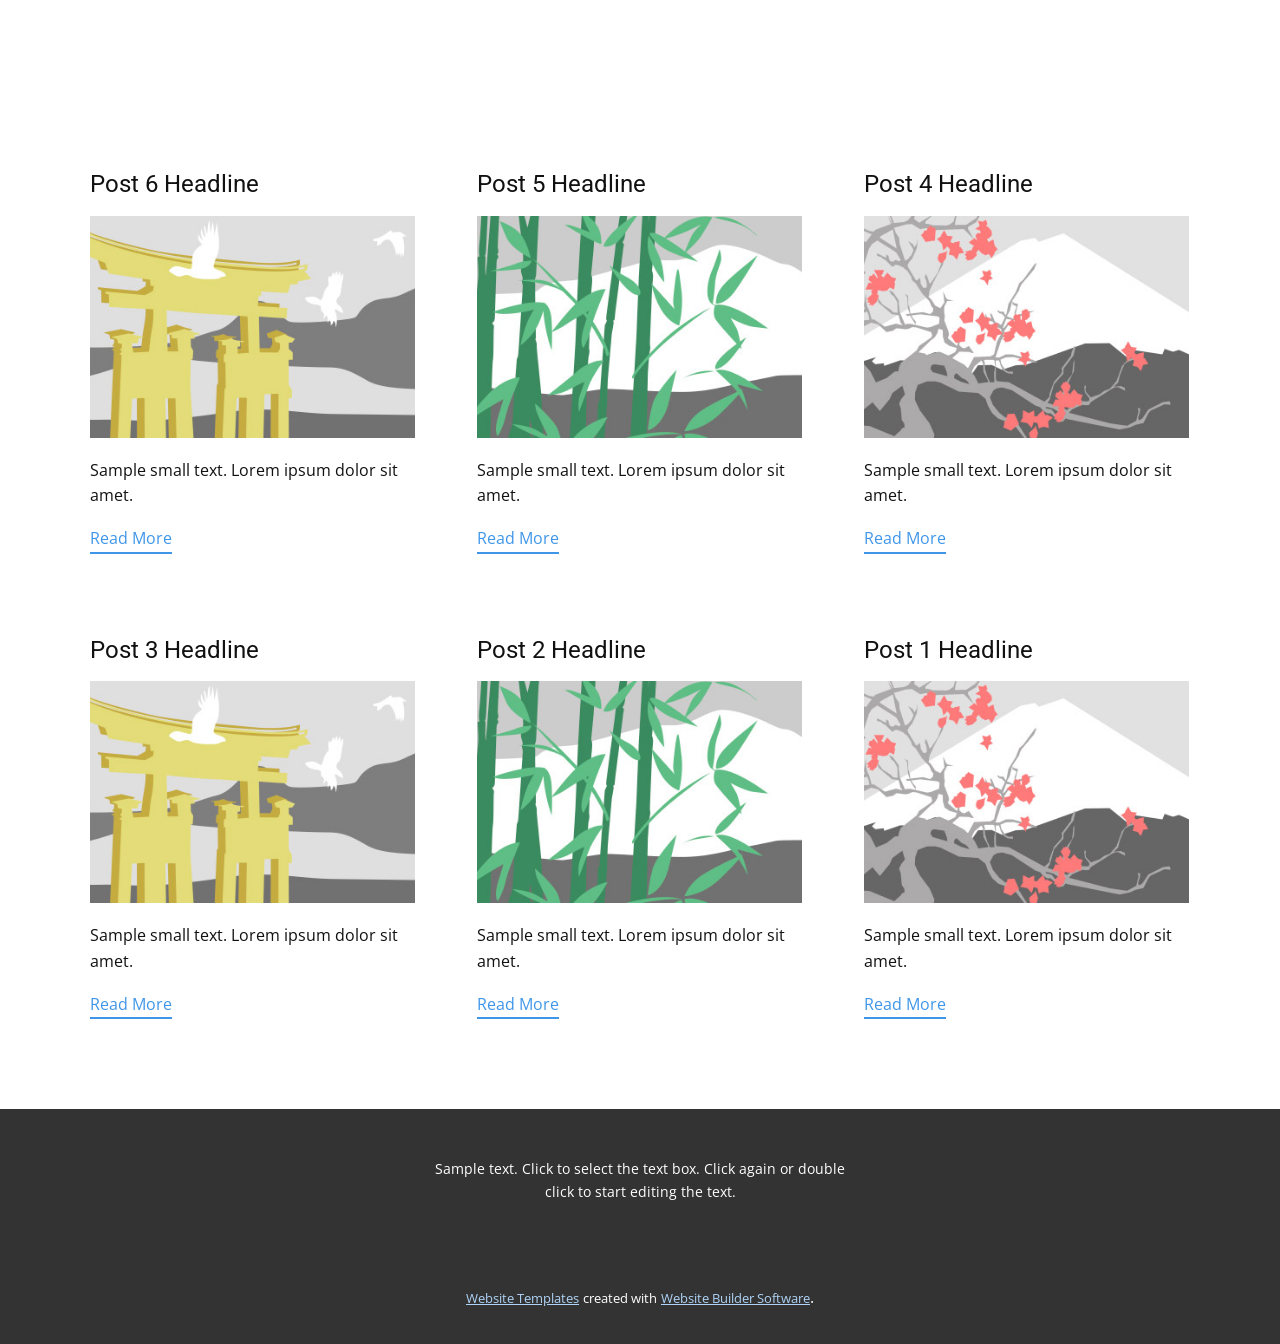
<file: app/templates/blog/blog.html>
<html style="font-size: 16px;" lang="en"><head>
    <meta name="viewport" content="width=device-width, initial-scale=1.0">
    <meta charset="utf-8">
    <meta name="keywords" content="">
    <meta name="description" content="">
    <title>Blog Template</title>
    <link rel="stylesheet" href="../nicepage.css" media="screen">
<link rel="stylesheet" href="../Blog-Template.css" media="screen">
    <script class="u-script" type="text/javascript" src="../jquery.js" "="" defer=""></script>
    <script class="u-script" type="text/javascript" src="../nicepage.js" "="" defer=""></script>
    <meta name="generator" content="Nicepage 4.17.10, nicepage.com">
    <link id="u-theme-google-font" rel="stylesheet" href="https://fonts.googleapis.com/css?family=Roboto:100,100i,300,300i,400,400i,500,500i,700,700i,900,900i|Open+Sans:300,300i,400,400i,500,500i,600,600i,700,700i,800,800i">
    
    
    <script type="application/ld+json">{
		"@context": "http://schema.org",
		"@type": "Organization",
		"name": ""
}</script>
    <meta name="theme-color" content="#3f96e8">
  </head>
  <body class="u-body u-xl-mode" data-lang="en"><header class="u-clearfix u-header u-header" id="sec-e0e9"><div class="u-clearfix u-sheet u-sheet-1"></div></header>
    <section class="u-clearfix u-section-1" id="sec-0b59">
      <div class="u-clearfix u-sheet u-valign-middle u-sheet-1"><!--blog--><!--blog_options_json--><!--{"type":"Recent","source":"","tags":"","count":""}--><!--/blog_options_json-->
        <div class="u-blog u-expanded-width u-repeater u-repeater-1"><!--blog_post-->
          <div class="u-blog-post u-container-style u-repeater-item u-white u-repeater-item-1">
            <div class="u-container-layout u-similar-container u-valign-top u-container-layout-1"><!--blog_post_header-->
              <h4 class="u-blog-control u-text u-text-1">
                <a class="u-post-header-link" href="../blog/post-5.html">Post 6 Headline</a>
              </h4><!--/blog_post_header--><!--blog_post_image-->
              <a class="u-post-header-link" href="../blog/post-5.html"><img alt="" class="u-blog-control u-expanded-width u-image u-image-default u-image-1" src="../images/8ad73f3c.jpeg"></a><!--/blog_post_image--><!--blog_post_content-->
              <div class="u-blog-control u-post-content u-text u-text-2 fr-view">Sample small text. Lorem ipsum dolor sit amet.</div><!--/blog_post_content--><!--blog_post_readmore-->
              <a href="../blog/post-5.html" class="u-blog-control u-border-2 u-border-palette-1-base u-btn u-btn-rectangle u-button-style u-none u-btn-1"><!--blog_post_readmore_content--><!--options_json--><!--{"content":"","defaultValue":"Read More"}--><!--/options_json-->Read More<!--/blog_post_readmore_content--></a><!--/blog_post_readmore-->
            </div>
          </div><div class="u-blog-post u-container-style u-repeater-item u-video-cover u-white">
            <div class="u-container-layout u-similar-container u-valign-top u-container-layout-2"><!--blog_post_header-->
              <h4 class="u-blog-control u-text u-text-3">
                <a class="u-post-header-link" href="../blog/post-4.html">Post 5 Headline</a>
              </h4><!--/blog_post_header--><!--blog_post_image-->
              <a class="u-post-header-link" href="../blog/post-4.html"><img alt="" class="u-blog-control u-expanded-width u-image u-image-default u-image-2" src="../images/68f64b9d.jpeg"></a><!--/blog_post_image--><!--blog_post_content-->
              <div class="u-blog-control u-post-content u-text u-text-4 fr-view">Sample small text. Lorem ipsum dolor sit amet.</div><!--/blog_post_content--><!--blog_post_readmore-->
              <a href="../blog/post-4.html" class="u-blog-control u-border-2 u-border-palette-1-base u-btn u-btn-rectangle u-button-style u-none u-btn-2"><!--blog_post_readmore_content--><!--options_json--><!--{"content":"","defaultValue":"Read More"}--><!--/options_json-->Read More<!--/blog_post_readmore_content--></a><!--/blog_post_readmore-->
            </div>
          </div><div class="u-blog-post u-container-style u-repeater-item u-video-cover u-white">
            <div class="u-container-layout u-similar-container u-valign-top u-container-layout-3"><!--blog_post_header-->
              <h4 class="u-blog-control u-text u-text-5">
                <a class="u-post-header-link" href="../blog/post-3.html">Post 4 Headline</a>
              </h4><!--/blog_post_header--><!--blog_post_image-->
              <a class="u-post-header-link" href="../blog/post-3.html"><img alt="" class="u-blog-control u-expanded-width u-image u-image-default u-image-3" src="../images/0fd3416c.jpeg"></a><!--/blog_post_image--><!--blog_post_content-->
              <div class="u-blog-control u-post-content u-text u-text-6 fr-view">Sample small text. Lorem ipsum dolor sit amet.</div><!--/blog_post_content--><!--blog_post_readmore-->
              <a href="../blog/post-3.html" class="u-blog-control u-border-2 u-border-palette-1-base u-btn u-btn-rectangle u-button-style u-none u-btn-3"><!--blog_post_readmore_content--><!--options_json--><!--{"content":"","defaultValue":"Read More"}--><!--/options_json-->Read More<!--/blog_post_readmore_content--></a><!--/blog_post_readmore-->
            </div>
          </div><div class="u-blog-post u-container-style u-repeater-item u-white u-repeater-item-1">
            <div class="u-container-layout u-similar-container u-valign-top u-container-layout-1"><!--blog_post_header-->
              <h4 class="u-blog-control u-text u-text-1">
                <a class="u-post-header-link" href="../blog/post-2.html">Post 3 Headline</a>
              </h4><!--/blog_post_header--><!--blog_post_image-->
              <a class="u-post-header-link" href="../blog/post-2.html"><img alt="" class="u-blog-control u-expanded-width u-image u-image-default u-image-1" src="../images/8ad73f3c.jpeg"></a><!--/blog_post_image--><!--blog_post_content-->
              <div class="u-blog-control u-post-content u-text u-text-2 fr-view">Sample small text. Lorem ipsum dolor sit amet.</div><!--/blog_post_content--><!--blog_post_readmore-->
              <a href="../blog/post-2.html" class="u-blog-control u-border-2 u-border-palette-1-base u-btn u-btn-rectangle u-button-style u-none u-btn-1"><!--blog_post_readmore_content--><!--options_json--><!--{"content":"","defaultValue":"Read More"}--><!--/options_json-->Read More<!--/blog_post_readmore_content--></a><!--/blog_post_readmore-->
            </div>
          </div><div class="u-blog-post u-container-style u-repeater-item u-video-cover u-white">
            <div class="u-container-layout u-similar-container u-valign-top u-container-layout-2"><!--blog_post_header-->
              <h4 class="u-blog-control u-text u-text-3">
                <a class="u-post-header-link" href="../blog/post-1.html">Post 2 Headline</a>
              </h4><!--/blog_post_header--><!--blog_post_image-->
              <a class="u-post-header-link" href="../blog/post-1.html"><img alt="" class="u-blog-control u-expanded-width u-image u-image-default u-image-2" src="../images/68f64b9d.jpeg"></a><!--/blog_post_image--><!--blog_post_content-->
              <div class="u-blog-control u-post-content u-text u-text-4 fr-view">Sample small text. Lorem ipsum dolor sit amet.</div><!--/blog_post_content--><!--blog_post_readmore-->
              <a href="../blog/post-1.html" class="u-blog-control u-border-2 u-border-palette-1-base u-btn u-btn-rectangle u-button-style u-none u-btn-2"><!--blog_post_readmore_content--><!--options_json--><!--{"content":"","defaultValue":"Read More"}--><!--/options_json-->Read More<!--/blog_post_readmore_content--></a><!--/blog_post_readmore-->
            </div>
          </div><div class="u-blog-post u-container-style u-repeater-item u-video-cover u-white">
            <div class="u-container-layout u-similar-container u-valign-top u-container-layout-3"><!--blog_post_header-->
              <h4 class="u-blog-control u-text u-text-5">
                <a class="u-post-header-link" href="../blog/post.html">Post 1 Headline</a>
              </h4><!--/blog_post_header--><!--blog_post_image-->
              <a class="u-post-header-link" href="../blog/post.html"><img alt="" class="u-blog-control u-expanded-width u-image u-image-default u-image-3" src="../images/0fd3416c.jpeg"></a><!--/blog_post_image--><!--blog_post_content-->
              <div class="u-blog-control u-post-content u-text u-text-6 fr-view">Sample small text. Lorem ipsum dolor sit amet.</div><!--/blog_post_content--><!--blog_post_readmore-->
              <a href="../blog/post.html" class="u-blog-control u-border-2 u-border-palette-1-base u-btn u-btn-rectangle u-button-style u-none u-btn-3"><!--blog_post_readmore_content--><!--options_json--><!--{"content":"","defaultValue":"Read More"}--><!--/options_json-->Read More<!--/blog_post_readmore_content--></a><!--/blog_post_readmore-->
            </div>
          </div><!--/blog_post--><!--blog_post-->
          <!--/blog_post--><!--blog_post-->
          <!--/blog_post-->
        </div><!--/blog-->
      </div>
    </section>
    
    
    <footer class="u-align-center u-clearfix u-footer u-grey-80 u-footer" id="sec-3ee0"><div class="u-clearfix u-sheet u-sheet-1">
        <p class="u-small-text u-text u-text-variant u-text-1">Sample text. Click to select the text box. Click again or double click to start editing the text.</p>
      </div></footer>
    <section class="u-backlink u-clearfix u-grey-80">
      <a class="u-link" href="https://nicepage.com/website-templates" target="_blank">
        <span>Website Templates</span>
      </a>
      <p class="u-text">
        <span>created with</span>
      </p>
      <a class="u-link" href="" target="_blank">
        <span>Website Builder Software</span>
      </a>. 
    </section>
  
</body></html>
</file>
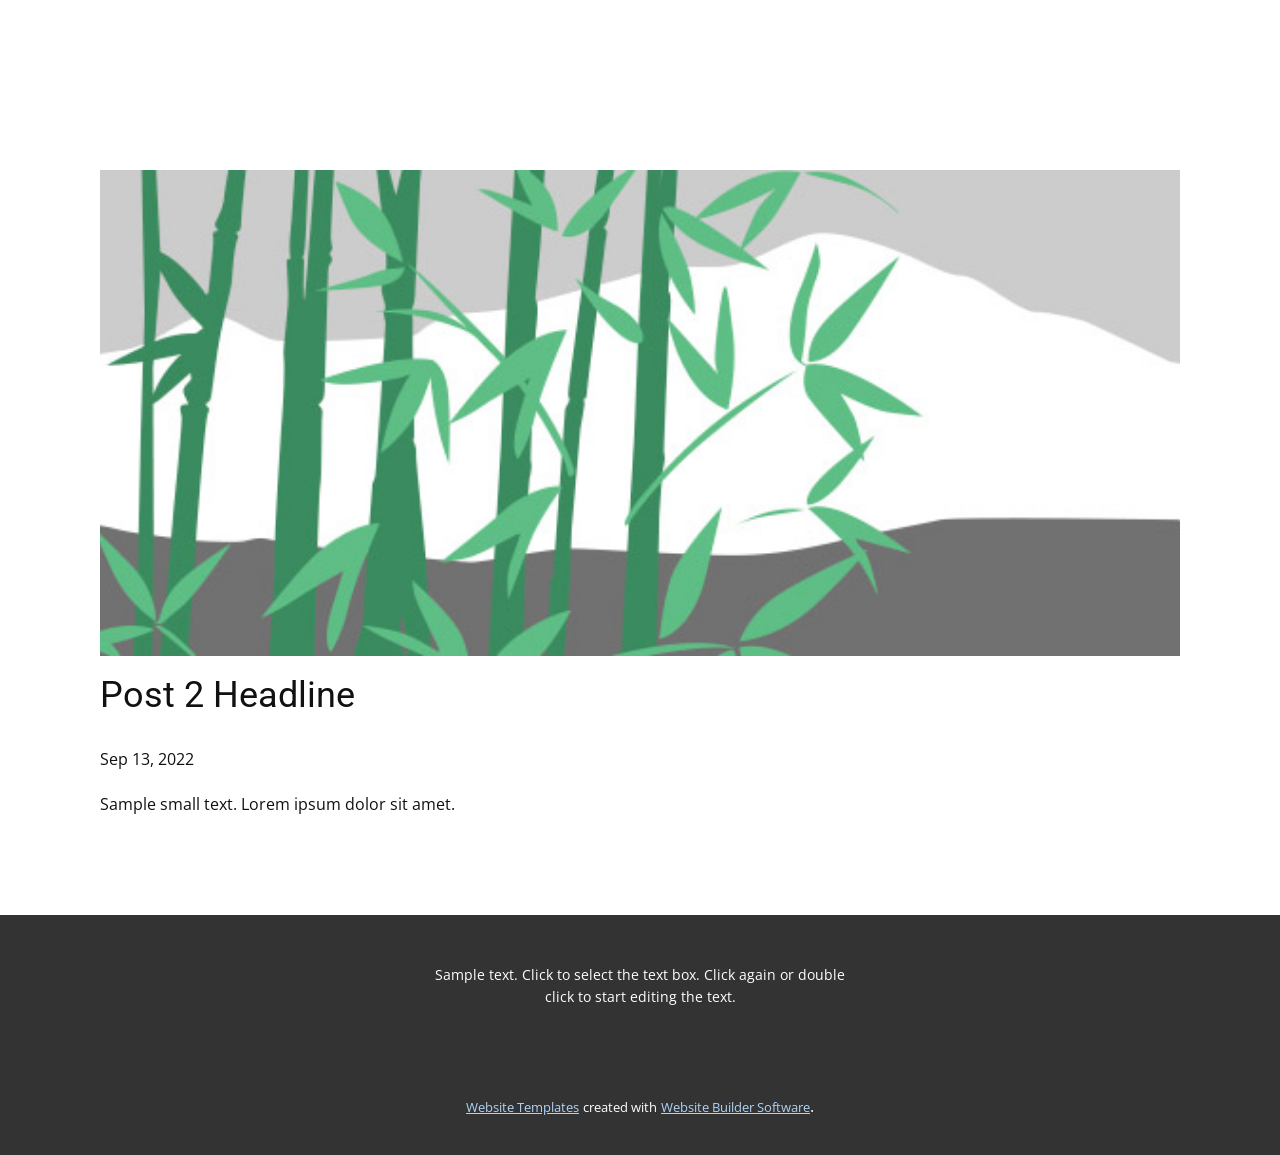
<file: app/templates/blog/post-1.html>
<!doctype html>
<html style="font-size: 16px;" lang="en"><head>
    <meta name="viewport" content="width=device-width, initial-scale=1.0">
    <meta charset="utf-8">
    <meta name="keywords" content="Post 1 Headline">
    <meta name="description" content="">
    <title>Post 2 Headline</title>
    <link rel="stylesheet" href="../nicepage.css" media="screen">
<link rel="stylesheet" href="../Post-Template.css" media="screen">
    <script class="u-script" type="text/javascript" src="../jquery.js" "="" defer=""></script>
    <script class="u-script" type="text/javascript" src="../nicepage.js" "="" defer=""></script>
    <meta name="generator" content="Nicepage 4.17.10, nicepage.com">
    <link id="u-theme-google-font" rel="stylesheet" href="https://fonts.googleapis.com/css?family=Roboto:100,100i,300,300i,400,400i,500,500i,700,700i,900,900i|Open+Sans:300,300i,400,400i,500,500i,600,600i,700,700i,800,800i">
    
    
    <script type="application/ld+json">{
		"@context": "http://schema.org",
		"@type": "Organization",
		"name": ""
}</script>
    <meta name="theme-color" content="#3f96e8">
  </head>
  <body class="u-body u-xl-mode" data-lang="en"><header class="u-clearfix u-header u-header" id="sec-e0e9"><div class="u-clearfix u-sheet u-sheet-1"></div></header>
    <section class="u-align-center u-clearfix u-section-1" id="sec-08e8">
      <div class="u-clearfix u-sheet u-valign-middle-md u-valign-middle-sm u-valign-middle-xs u-sheet-1"><!--post_details--><!--post_details_options_json--><!--{"source":""}--><!--/post_details_options_json--><!--blog_post-->
        <div class="u-container-style u-expanded-width u-post-details u-post-details-1">
          <div class="u-container-layout u-valign-middle u-container-layout-1"><!--blog_post_image-->
            <img alt="" class="u-blog-control u-expanded-width u-image u-image-default u-image-1" src="../images/68f64b9d.jpeg"><!--/blog_post_image--><!--blog_post_header-->
            <h2 class="u-blog-control u-text u-text-1">Post 2 Headline</h2><!--/blog_post_header--><!--blog_post_metadata-->
            <div class="u-blog-control u-metadata u-metadata-1"><!--blog_post_metadata_date-->
              <span class="u-meta-date u-meta-icon">Sep 13, 2022</span><!--/blog_post_metadata_date--><!--blog_post_metadata_category-->
              <!--/blog_post_metadata_category--><!--blog_post_metadata_comments-->
              <!--/blog_post_metadata_comments-->
            </div><!--/blog_post_metadata--><!--blog_post_content-->
            <div class="u-align-justify u-blog-control u-post-content u-text u-text-2 fr-view">
  Sample small text. Lorem ipsum dolor sit amet.
  </div><!--/blog_post_content-->
          </div>
        </div><!--/blog_post--><!--/post_details-->
      </div>
    </section>
    
    
    <footer class="u-align-center u-clearfix u-footer u-grey-80 u-footer" id="sec-3ee0"><div class="u-clearfix u-sheet u-sheet-1">
        <p class="u-small-text u-text u-text-variant u-text-1">Sample text. Click to select the text box. Click again or double click to start editing the text.</p>
      </div></footer>
    <section class="u-backlink u-clearfix u-grey-80">
      <a class="u-link" href="https://nicepage.com/website-templates" target="_blank">
        <span>Website Templates</span>
      </a>
      <p class="u-text">
        <span>created with</span>
      </p>
      <a class="u-link" href="" target="_blank">
        <span>Website Builder Software</span>
      </a>. 
    </section>
  
</body></html>
</file>
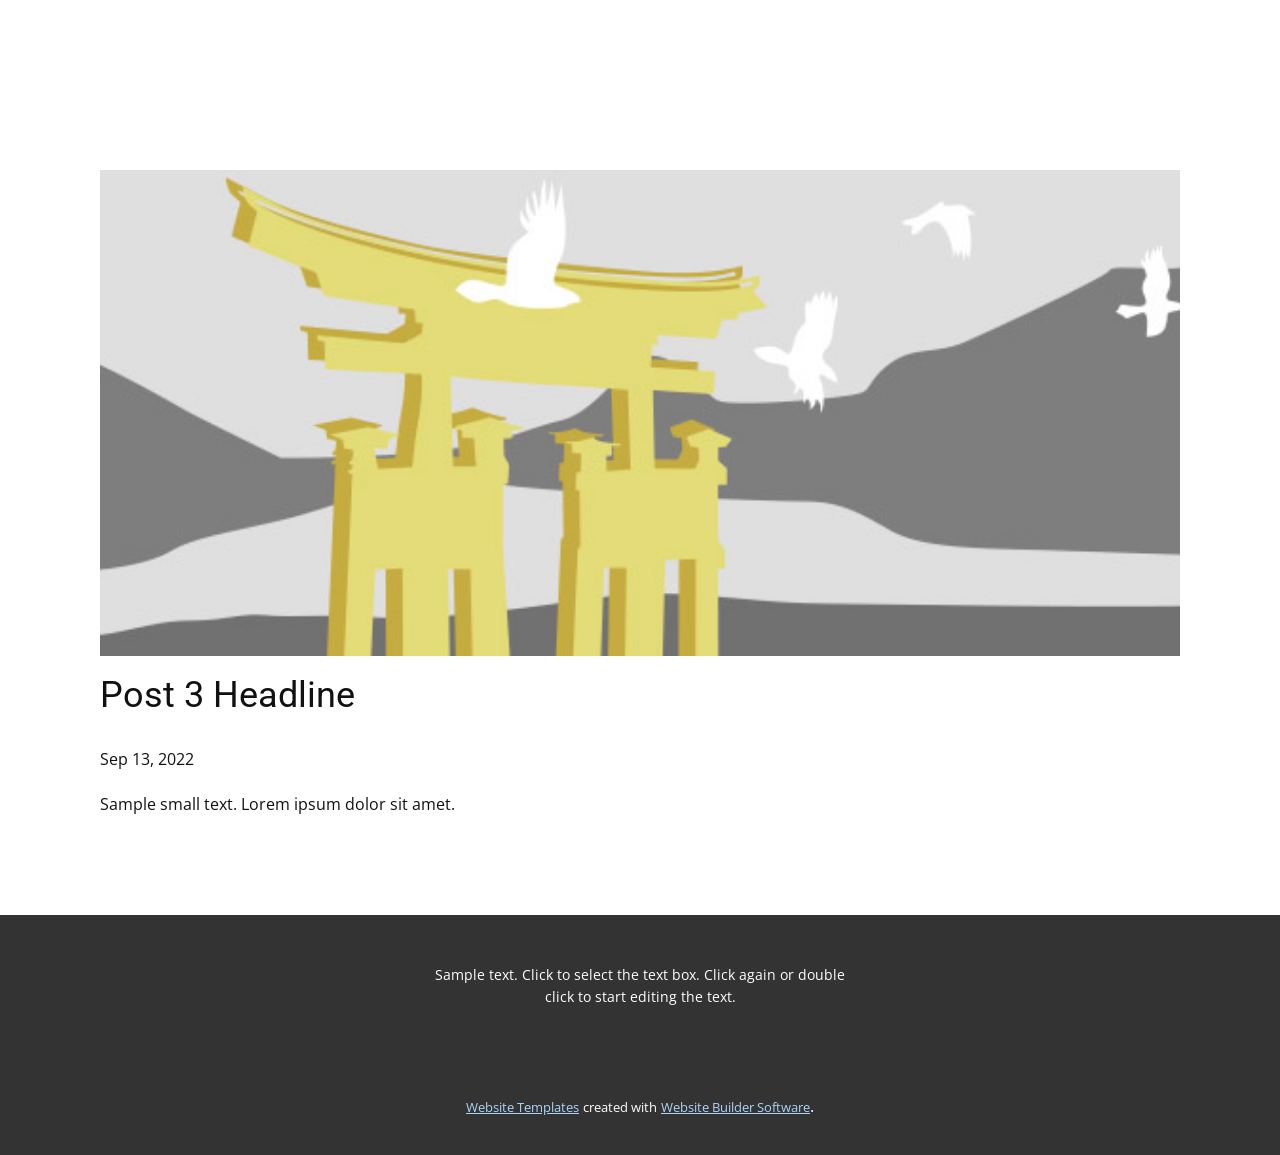
<file: app/templates/blog/post-2.html>
<!doctype html>
<html style="font-size: 16px;" lang="en"><head>
    <meta name="viewport" content="width=device-width, initial-scale=1.0">
    <meta charset="utf-8">
    <meta name="keywords" content="Post 1 Headline">
    <meta name="description" content="">
    <title>Post 3 Headline</title>
    <link rel="stylesheet" href="../nicepage.css" media="screen">
<link rel="stylesheet" href="../Post-Template.css" media="screen">
    <script class="u-script" type="text/javascript" src="../jquery.js" "="" defer=""></script>
    <script class="u-script" type="text/javascript" src="../nicepage.js" "="" defer=""></script>
    <meta name="generator" content="Nicepage 4.17.10, nicepage.com">
    <link id="u-theme-google-font" rel="stylesheet" href="https://fonts.googleapis.com/css?family=Roboto:100,100i,300,300i,400,400i,500,500i,700,700i,900,900i|Open+Sans:300,300i,400,400i,500,500i,600,600i,700,700i,800,800i">
    
    
    <script type="application/ld+json">{
		"@context": "http://schema.org",
		"@type": "Organization",
		"name": ""
}</script>
    <meta name="theme-color" content="#3f96e8">
  </head>
  <body class="u-body u-xl-mode" data-lang="en"><header class="u-clearfix u-header u-header" id="sec-e0e9"><div class="u-clearfix u-sheet u-sheet-1"></div></header>
    <section class="u-align-center u-clearfix u-section-1" id="sec-08e8">
      <div class="u-clearfix u-sheet u-valign-middle-md u-valign-middle-sm u-valign-middle-xs u-sheet-1"><!--post_details--><!--post_details_options_json--><!--{"source":""}--><!--/post_details_options_json--><!--blog_post-->
        <div class="u-container-style u-expanded-width u-post-details u-post-details-1">
          <div class="u-container-layout u-valign-middle u-container-layout-1"><!--blog_post_image-->
            <img alt="" class="u-blog-control u-expanded-width u-image u-image-default u-image-1" src="../images/8ad73f3c.jpeg"><!--/blog_post_image--><!--blog_post_header-->
            <h2 class="u-blog-control u-text u-text-1">Post 3 Headline</h2><!--/blog_post_header--><!--blog_post_metadata-->
            <div class="u-blog-control u-metadata u-metadata-1"><!--blog_post_metadata_date-->
              <span class="u-meta-date u-meta-icon">Sep 13, 2022</span><!--/blog_post_metadata_date--><!--blog_post_metadata_category-->
              <!--/blog_post_metadata_category--><!--blog_post_metadata_comments-->
              <!--/blog_post_metadata_comments-->
            </div><!--/blog_post_metadata--><!--blog_post_content-->
            <div class="u-align-justify u-blog-control u-post-content u-text u-text-2 fr-view">
  Sample small text. Lorem ipsum dolor sit amet.
  </div><!--/blog_post_content-->
          </div>
        </div><!--/blog_post--><!--/post_details-->
      </div>
    </section>
    
    
    <footer class="u-align-center u-clearfix u-footer u-grey-80 u-footer" id="sec-3ee0"><div class="u-clearfix u-sheet u-sheet-1">
        <p class="u-small-text u-text u-text-variant u-text-1">Sample text. Click to select the text box. Click again or double click to start editing the text.</p>
      </div></footer>
    <section class="u-backlink u-clearfix u-grey-80">
      <a class="u-link" href="https://nicepage.com/website-templates" target="_blank">
        <span>Website Templates</span>
      </a>
      <p class="u-text">
        <span>created with</span>
      </p>
      <a class="u-link" href="" target="_blank">
        <span>Website Builder Software</span>
      </a>. 
    </section>
  
</body></html>
</file>
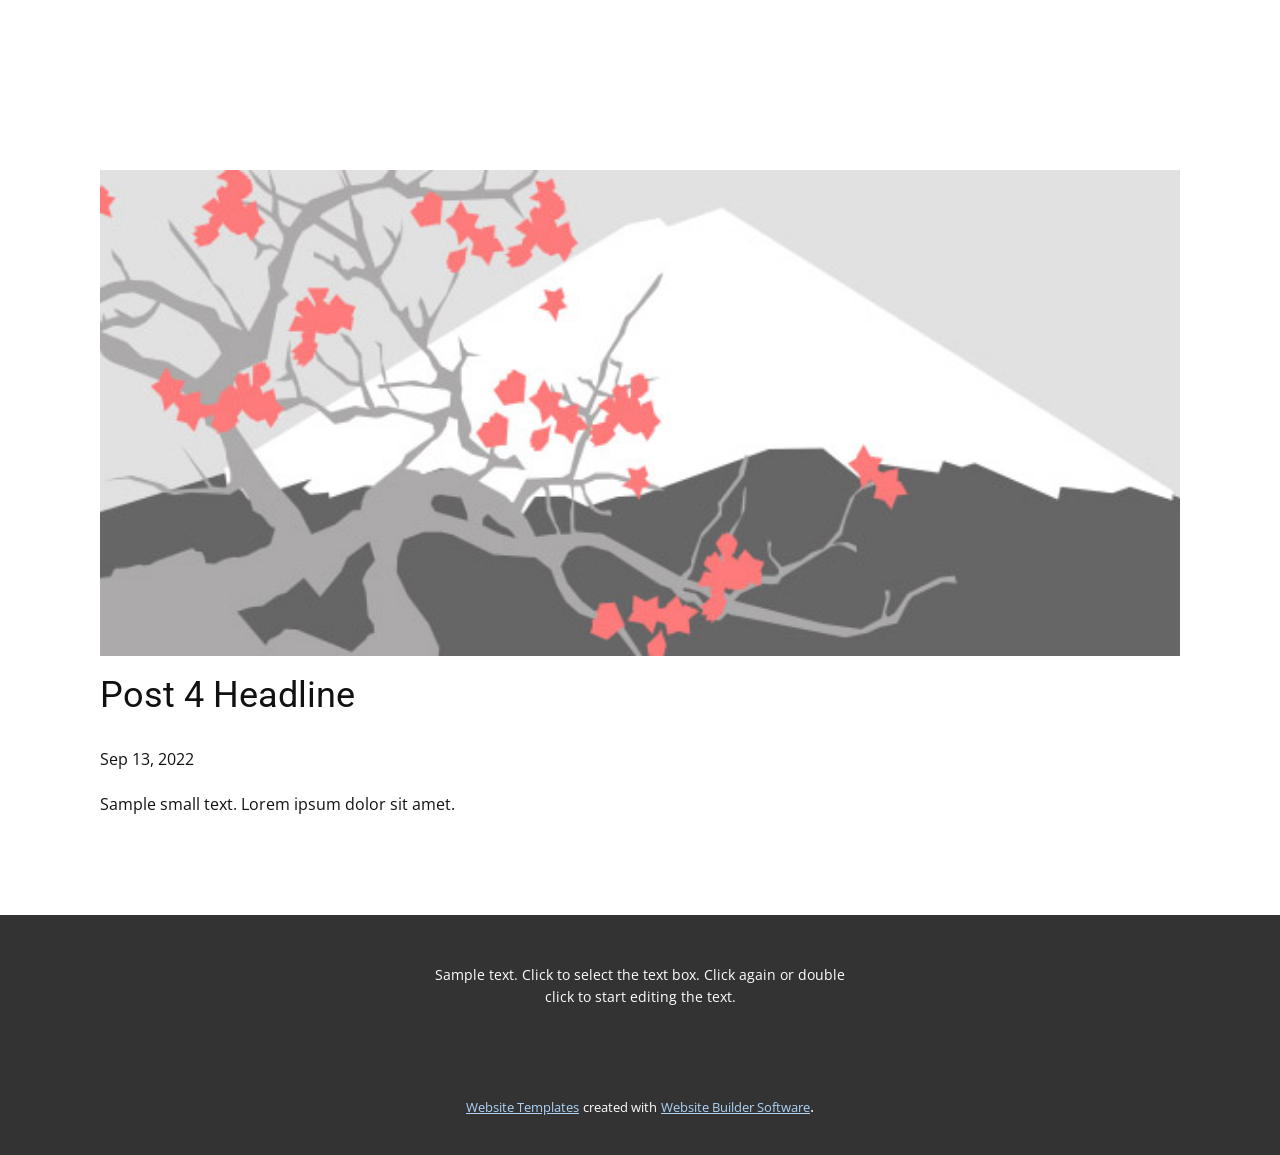
<file: app/templates/blog/post-3.html>
<!doctype html>
<html style="font-size: 16px;" lang="en"><head>
    <meta name="viewport" content="width=device-width, initial-scale=1.0">
    <meta charset="utf-8">
    <meta name="keywords" content="Post 1 Headline">
    <meta name="description" content="">
    <title>Post 4 Headline</title>
    <link rel="stylesheet" href="../nicepage.css" media="screen">
<link rel="stylesheet" href="../Post-Template.css" media="screen">
    <script class="u-script" type="text/javascript" src="../jquery.js" "="" defer=""></script>
    <script class="u-script" type="text/javascript" src="../nicepage.js" "="" defer=""></script>
    <meta name="generator" content="Nicepage 4.17.10, nicepage.com">
    <link id="u-theme-google-font" rel="stylesheet" href="https://fonts.googleapis.com/css?family=Roboto:100,100i,300,300i,400,400i,500,500i,700,700i,900,900i|Open+Sans:300,300i,400,400i,500,500i,600,600i,700,700i,800,800i">
    
    
    <script type="application/ld+json">{
		"@context": "http://schema.org",
		"@type": "Organization",
		"name": ""
}</script>
    <meta name="theme-color" content="#3f96e8">
  </head>
  <body class="u-body u-xl-mode" data-lang="en"><header class="u-clearfix u-header u-header" id="sec-e0e9"><div class="u-clearfix u-sheet u-sheet-1"></div></header>
    <section class="u-align-center u-clearfix u-section-1" id="sec-08e8">
      <div class="u-clearfix u-sheet u-valign-middle-md u-valign-middle-sm u-valign-middle-xs u-sheet-1"><!--post_details--><!--post_details_options_json--><!--{"source":""}--><!--/post_details_options_json--><!--blog_post-->
        <div class="u-container-style u-expanded-width u-post-details u-post-details-1">
          <div class="u-container-layout u-valign-middle u-container-layout-1"><!--blog_post_image-->
            <img alt="" class="u-blog-control u-expanded-width u-image u-image-default u-image-1" src="../images/0fd3416c.jpeg"><!--/blog_post_image--><!--blog_post_header-->
            <h2 class="u-blog-control u-text u-text-1">Post 4 Headline</h2><!--/blog_post_header--><!--blog_post_metadata-->
            <div class="u-blog-control u-metadata u-metadata-1"><!--blog_post_metadata_date-->
              <span class="u-meta-date u-meta-icon">Sep 13, 2022</span><!--/blog_post_metadata_date--><!--blog_post_metadata_category-->
              <!--/blog_post_metadata_category--><!--blog_post_metadata_comments-->
              <!--/blog_post_metadata_comments-->
            </div><!--/blog_post_metadata--><!--blog_post_content-->
            <div class="u-align-justify u-blog-control u-post-content u-text u-text-2 fr-view">
  Sample small text. Lorem ipsum dolor sit amet.
  </div><!--/blog_post_content-->
          </div>
        </div><!--/blog_post--><!--/post_details-->
      </div>
    </section>
    
    
    <footer class="u-align-center u-clearfix u-footer u-grey-80 u-footer" id="sec-3ee0"><div class="u-clearfix u-sheet u-sheet-1">
        <p class="u-small-text u-text u-text-variant u-text-1">Sample text. Click to select the text box. Click again or double click to start editing the text.</p>
      </div></footer>
    <section class="u-backlink u-clearfix u-grey-80">
      <a class="u-link" href="https://nicepage.com/website-templates" target="_blank">
        <span>Website Templates</span>
      </a>
      <p class="u-text">
        <span>created with</span>
      </p>
      <a class="u-link" href="" target="_blank">
        <span>Website Builder Software</span>
      </a>. 
    </section>
  
</body></html>
</file>
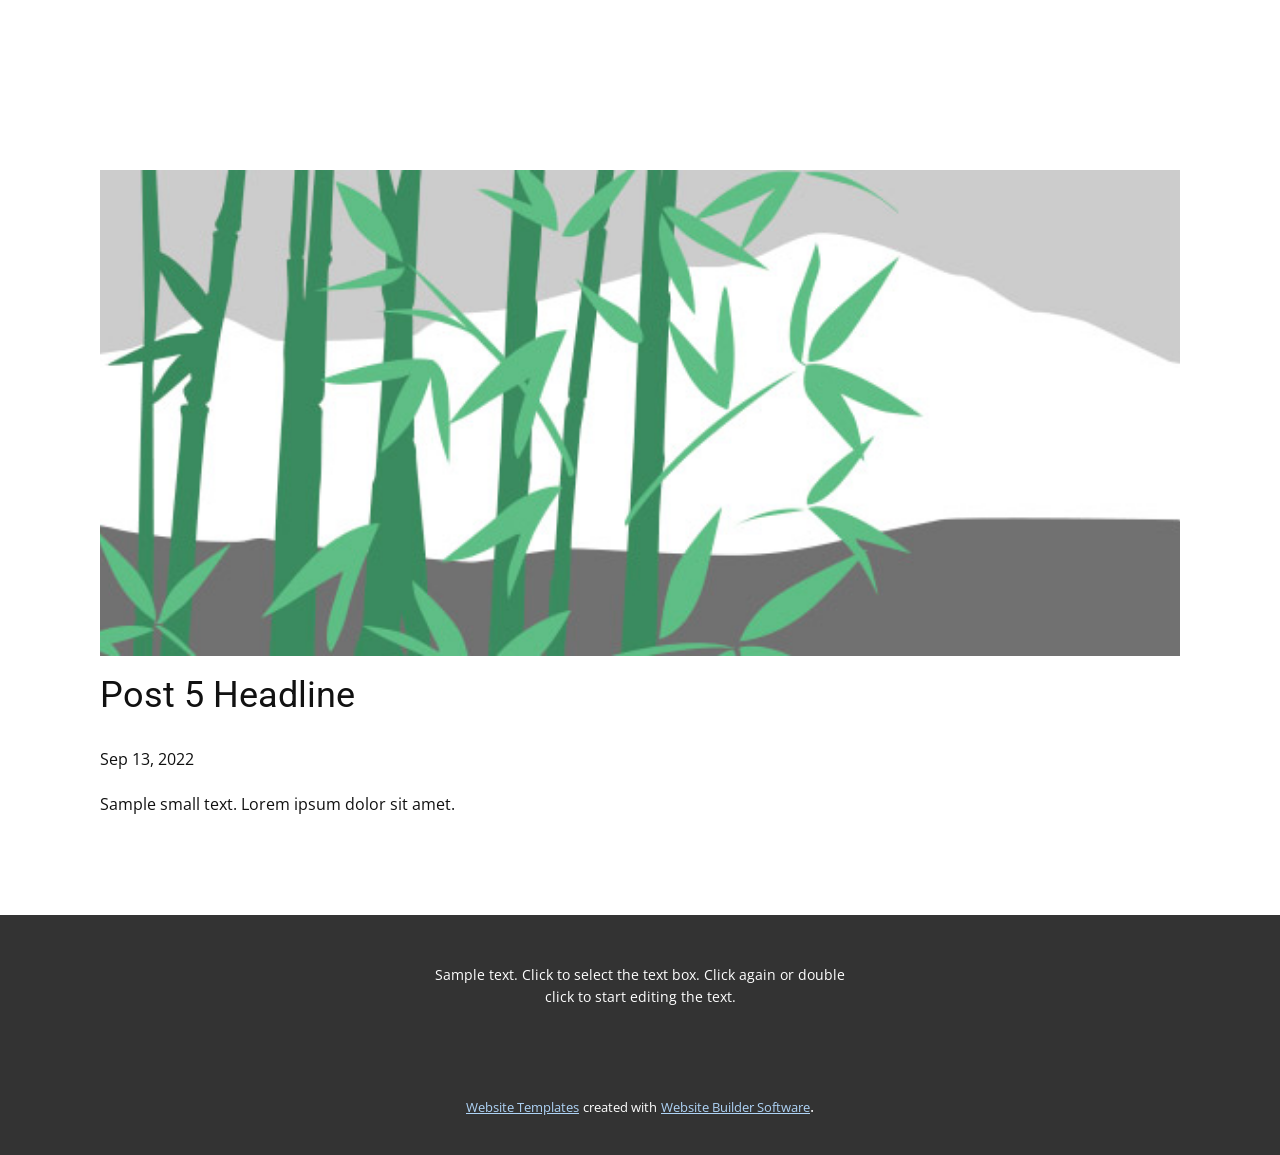
<file: app/templates/blog/post-4.html>
<!doctype html>
<html style="font-size: 16px;" lang="en"><head>
    <meta name="viewport" content="width=device-width, initial-scale=1.0">
    <meta charset="utf-8">
    <meta name="keywords" content="Post 1 Headline">
    <meta name="description" content="">
    <title>Post 5 Headline</title>
    <link rel="stylesheet" href="../nicepage.css" media="screen">
<link rel="stylesheet" href="../Post-Template.css" media="screen">
    <script class="u-script" type="text/javascript" src="../jquery.js" "="" defer=""></script>
    <script class="u-script" type="text/javascript" src="../nicepage.js" "="" defer=""></script>
    <meta name="generator" content="Nicepage 4.17.10, nicepage.com">
    <link id="u-theme-google-font" rel="stylesheet" href="https://fonts.googleapis.com/css?family=Roboto:100,100i,300,300i,400,400i,500,500i,700,700i,900,900i|Open+Sans:300,300i,400,400i,500,500i,600,600i,700,700i,800,800i">
    
    
    <script type="application/ld+json">{
		"@context": "http://schema.org",
		"@type": "Organization",
		"name": ""
}</script>
    <meta name="theme-color" content="#3f96e8">
  </head>
  <body class="u-body u-xl-mode" data-lang="en"><header class="u-clearfix u-header u-header" id="sec-e0e9"><div class="u-clearfix u-sheet u-sheet-1"></div></header>
    <section class="u-align-center u-clearfix u-section-1" id="sec-08e8">
      <div class="u-clearfix u-sheet u-valign-middle-md u-valign-middle-sm u-valign-middle-xs u-sheet-1"><!--post_details--><!--post_details_options_json--><!--{"source":""}--><!--/post_details_options_json--><!--blog_post-->
        <div class="u-container-style u-expanded-width u-post-details u-post-details-1">
          <div class="u-container-layout u-valign-middle u-container-layout-1"><!--blog_post_image-->
            <img alt="" class="u-blog-control u-expanded-width u-image u-image-default u-image-1" src="../images/68f64b9d.jpeg"><!--/blog_post_image--><!--blog_post_header-->
            <h2 class="u-blog-control u-text u-text-1">Post 5 Headline</h2><!--/blog_post_header--><!--blog_post_metadata-->
            <div class="u-blog-control u-metadata u-metadata-1"><!--blog_post_metadata_date-->
              <span class="u-meta-date u-meta-icon">Sep 13, 2022</span><!--/blog_post_metadata_date--><!--blog_post_metadata_category-->
              <!--/blog_post_metadata_category--><!--blog_post_metadata_comments-->
              <!--/blog_post_metadata_comments-->
            </div><!--/blog_post_metadata--><!--blog_post_content-->
            <div class="u-align-justify u-blog-control u-post-content u-text u-text-2 fr-view">
  Sample small text. Lorem ipsum dolor sit amet.
  </div><!--/blog_post_content-->
          </div>
        </div><!--/blog_post--><!--/post_details-->
      </div>
    </section>
    
    
    <footer class="u-align-center u-clearfix u-footer u-grey-80 u-footer" id="sec-3ee0"><div class="u-clearfix u-sheet u-sheet-1">
        <p class="u-small-text u-text u-text-variant u-text-1">Sample text. Click to select the text box. Click again or double click to start editing the text.</p>
      </div></footer>
    <section class="u-backlink u-clearfix u-grey-80">
      <a class="u-link" href="https://nicepage.com/website-templates" target="_blank">
        <span>Website Templates</span>
      </a>
      <p class="u-text">
        <span>created with</span>
      </p>
      <a class="u-link" href="" target="_blank">
        <span>Website Builder Software</span>
      </a>. 
    </section>
  
</body></html>
</file>
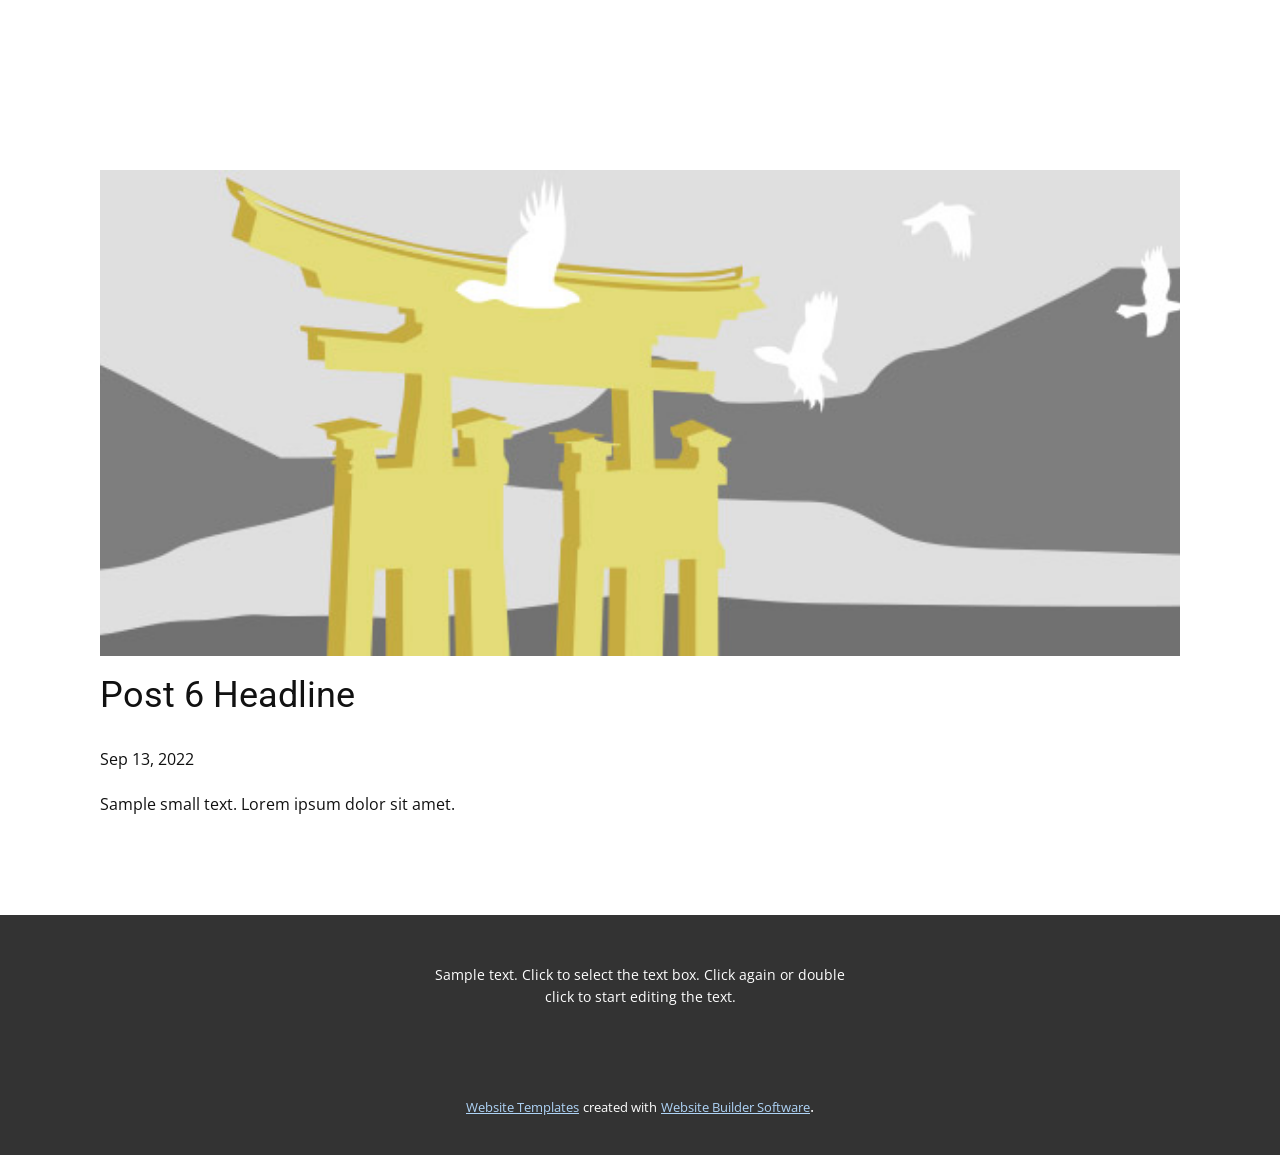
<file: app/templates/blog/post-5.html>
<!doctype html>
<html style="font-size: 16px;" lang="en"><head>
    <meta name="viewport" content="width=device-width, initial-scale=1.0">
    <meta charset="utf-8">
    <meta name="keywords" content="Post 1 Headline">
    <meta name="description" content="">
    <title>Post 6 Headline</title>
    <link rel="stylesheet" href="../nicepage.css" media="screen">
<link rel="stylesheet" href="../Post-Template.css" media="screen">
    <script class="u-script" type="text/javascript" src="../jquery.js" "="" defer=""></script>
    <script class="u-script" type="text/javascript" src="../nicepage.js" "="" defer=""></script>
    <meta name="generator" content="Nicepage 4.17.10, nicepage.com">
    <link id="u-theme-google-font" rel="stylesheet" href="https://fonts.googleapis.com/css?family=Roboto:100,100i,300,300i,400,400i,500,500i,700,700i,900,900i|Open+Sans:300,300i,400,400i,500,500i,600,600i,700,700i,800,800i">
    
    
    <script type="application/ld+json">{
		"@context": "http://schema.org",
		"@type": "Organization",
		"name": ""
}</script>
    <meta name="theme-color" content="#3f96e8">
  </head>
  <body class="u-body u-xl-mode" data-lang="en"><header class="u-clearfix u-header u-header" id="sec-e0e9"><div class="u-clearfix u-sheet u-sheet-1"></div></header>
    <section class="u-align-center u-clearfix u-section-1" id="sec-08e8">
      <div class="u-clearfix u-sheet u-valign-middle-md u-valign-middle-sm u-valign-middle-xs u-sheet-1"><!--post_details--><!--post_details_options_json--><!--{"source":""}--><!--/post_details_options_json--><!--blog_post-->
        <div class="u-container-style u-expanded-width u-post-details u-post-details-1">
          <div class="u-container-layout u-valign-middle u-container-layout-1"><!--blog_post_image-->
            <img alt="" class="u-blog-control u-expanded-width u-image u-image-default u-image-1" src="../images/8ad73f3c.jpeg"><!--/blog_post_image--><!--blog_post_header-->
            <h2 class="u-blog-control u-text u-text-1">Post 6 Headline</h2><!--/blog_post_header--><!--blog_post_metadata-->
            <div class="u-blog-control u-metadata u-metadata-1"><!--blog_post_metadata_date-->
              <span class="u-meta-date u-meta-icon">Sep 13, 2022</span><!--/blog_post_metadata_date--><!--blog_post_metadata_category-->
              <!--/blog_post_metadata_category--><!--blog_post_metadata_comments-->
              <!--/blog_post_metadata_comments-->
            </div><!--/blog_post_metadata--><!--blog_post_content-->
            <div class="u-align-justify u-blog-control u-post-content u-text u-text-2 fr-view">
  Sample small text. Lorem ipsum dolor sit amet.
  </div><!--/blog_post_content-->
          </div>
        </div><!--/blog_post--><!--/post_details-->
      </div>
    </section>
    
    
    <footer class="u-align-center u-clearfix u-footer u-grey-80 u-footer" id="sec-3ee0"><div class="u-clearfix u-sheet u-sheet-1">
        <p class="u-small-text u-text u-text-variant u-text-1">Sample text. Click to select the text box. Click again or double click to start editing the text.</p>
      </div></footer>
    <section class="u-backlink u-clearfix u-grey-80">
      <a class="u-link" href="https://nicepage.com/website-templates" target="_blank">
        <span>Website Templates</span>
      </a>
      <p class="u-text">
        <span>created with</span>
      </p>
      <a class="u-link" href="" target="_blank">
        <span>Website Builder Software</span>
      </a>. 
    </section>
  
</body></html>
</file>
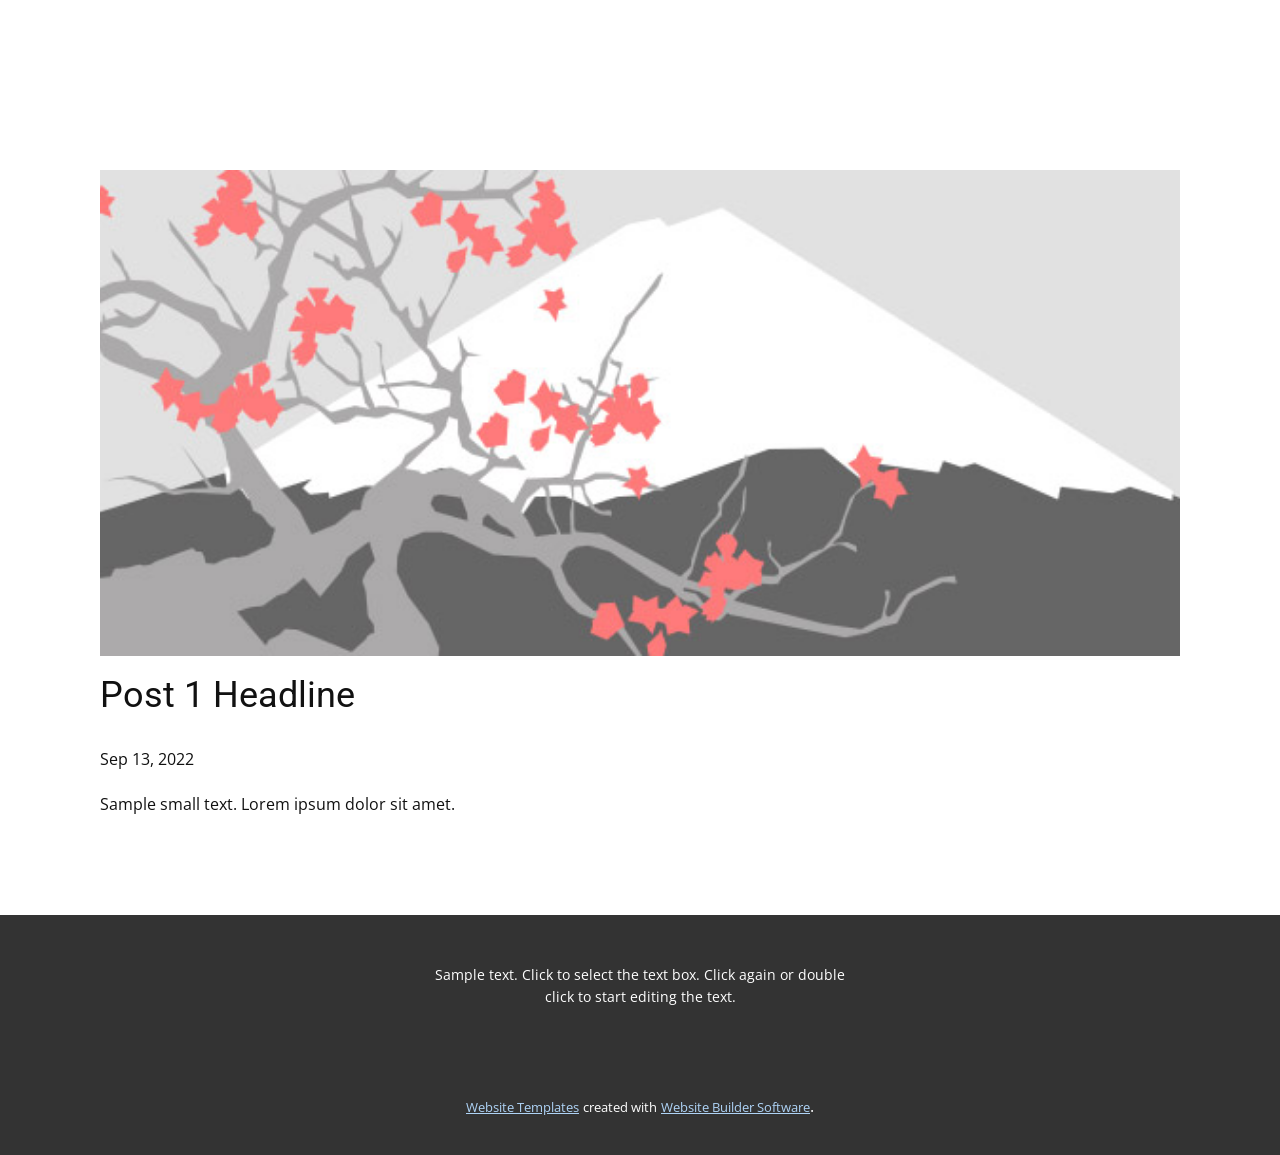
<file: app/templates/blog/post.html>
<!doctype html>
<html style="font-size: 16px;" lang="en"><head>
    <meta name="viewport" content="width=device-width, initial-scale=1.0">
    <meta charset="utf-8">
    <meta name="keywords" content="Post 1 Headline">
    <meta name="description" content="">
    <title>Post 1 Headline</title>
    <link rel="stylesheet" href="../nicepage.css" media="screen">
<link rel="stylesheet" href="../Post-Template.css" media="screen">
    <script class="u-script" type="text/javascript" src="../jquery.js" "="" defer=""></script>
    <script class="u-script" type="text/javascript" src="../nicepage.js" "="" defer=""></script>
    <meta name="generator" content="Nicepage 4.17.10, nicepage.com">
    <link id="u-theme-google-font" rel="stylesheet" href="https://fonts.googleapis.com/css?family=Roboto:100,100i,300,300i,400,400i,500,500i,700,700i,900,900i|Open+Sans:300,300i,400,400i,500,500i,600,600i,700,700i,800,800i">
    
    
    <script type="application/ld+json">{
		"@context": "http://schema.org",
		"@type": "Organization",
		"name": ""
}</script>
    <meta name="theme-color" content="#3f96e8">
  </head>
  <body class="u-body u-xl-mode" data-lang="en"><header class="u-clearfix u-header u-header" id="sec-e0e9"><div class="u-clearfix u-sheet u-sheet-1"></div></header>
    <section class="u-align-center u-clearfix u-section-1" id="sec-08e8">
      <div class="u-clearfix u-sheet u-valign-middle-md u-valign-middle-sm u-valign-middle-xs u-sheet-1"><!--post_details--><!--post_details_options_json--><!--{"source":""}--><!--/post_details_options_json--><!--blog_post-->
        <div class="u-container-style u-expanded-width u-post-details u-post-details-1">
          <div class="u-container-layout u-valign-middle u-container-layout-1"><!--blog_post_image-->
            <img alt="" class="u-blog-control u-expanded-width u-image u-image-default u-image-1" src="../images/0fd3416c.jpeg"><!--/blog_post_image--><!--blog_post_header-->
            <h2 class="u-blog-control u-text u-text-1">Post 1 Headline</h2><!--/blog_post_header--><!--blog_post_metadata-->
            <div class="u-blog-control u-metadata u-metadata-1"><!--blog_post_metadata_date-->
              <span class="u-meta-date u-meta-icon">Sep 13, 2022</span><!--/blog_post_metadata_date--><!--blog_post_metadata_category-->
              <!--/blog_post_metadata_category--><!--blog_post_metadata_comments-->
              <!--/blog_post_metadata_comments-->
            </div><!--/blog_post_metadata--><!--blog_post_content-->
            <div class="u-align-justify u-blog-control u-post-content u-text u-text-2 fr-view">
  Sample small text. Lorem ipsum dolor sit amet.
  </div><!--/blog_post_content-->
          </div>
        </div><!--/blog_post--><!--/post_details-->
      </div>
    </section>
    
    
    <footer class="u-align-center u-clearfix u-footer u-grey-80 u-footer" id="sec-3ee0"><div class="u-clearfix u-sheet u-sheet-1">
        <p class="u-small-text u-text u-text-variant u-text-1">Sample text. Click to select the text box. Click again or double click to start editing the text.</p>
      </div></footer>
    <section class="u-backlink u-clearfix u-grey-80">
      <a class="u-link" href="https://nicepage.com/website-templates" target="_blank">
        <span>Website Templates</span>
      </a>
      <p class="u-text">
        <span>created with</span>
      </p>
      <a class="u-link" href="" target="_blank">
        <span>Website Builder Software</span>
      </a>. 
    </section>
  
</body></html>
</file>
